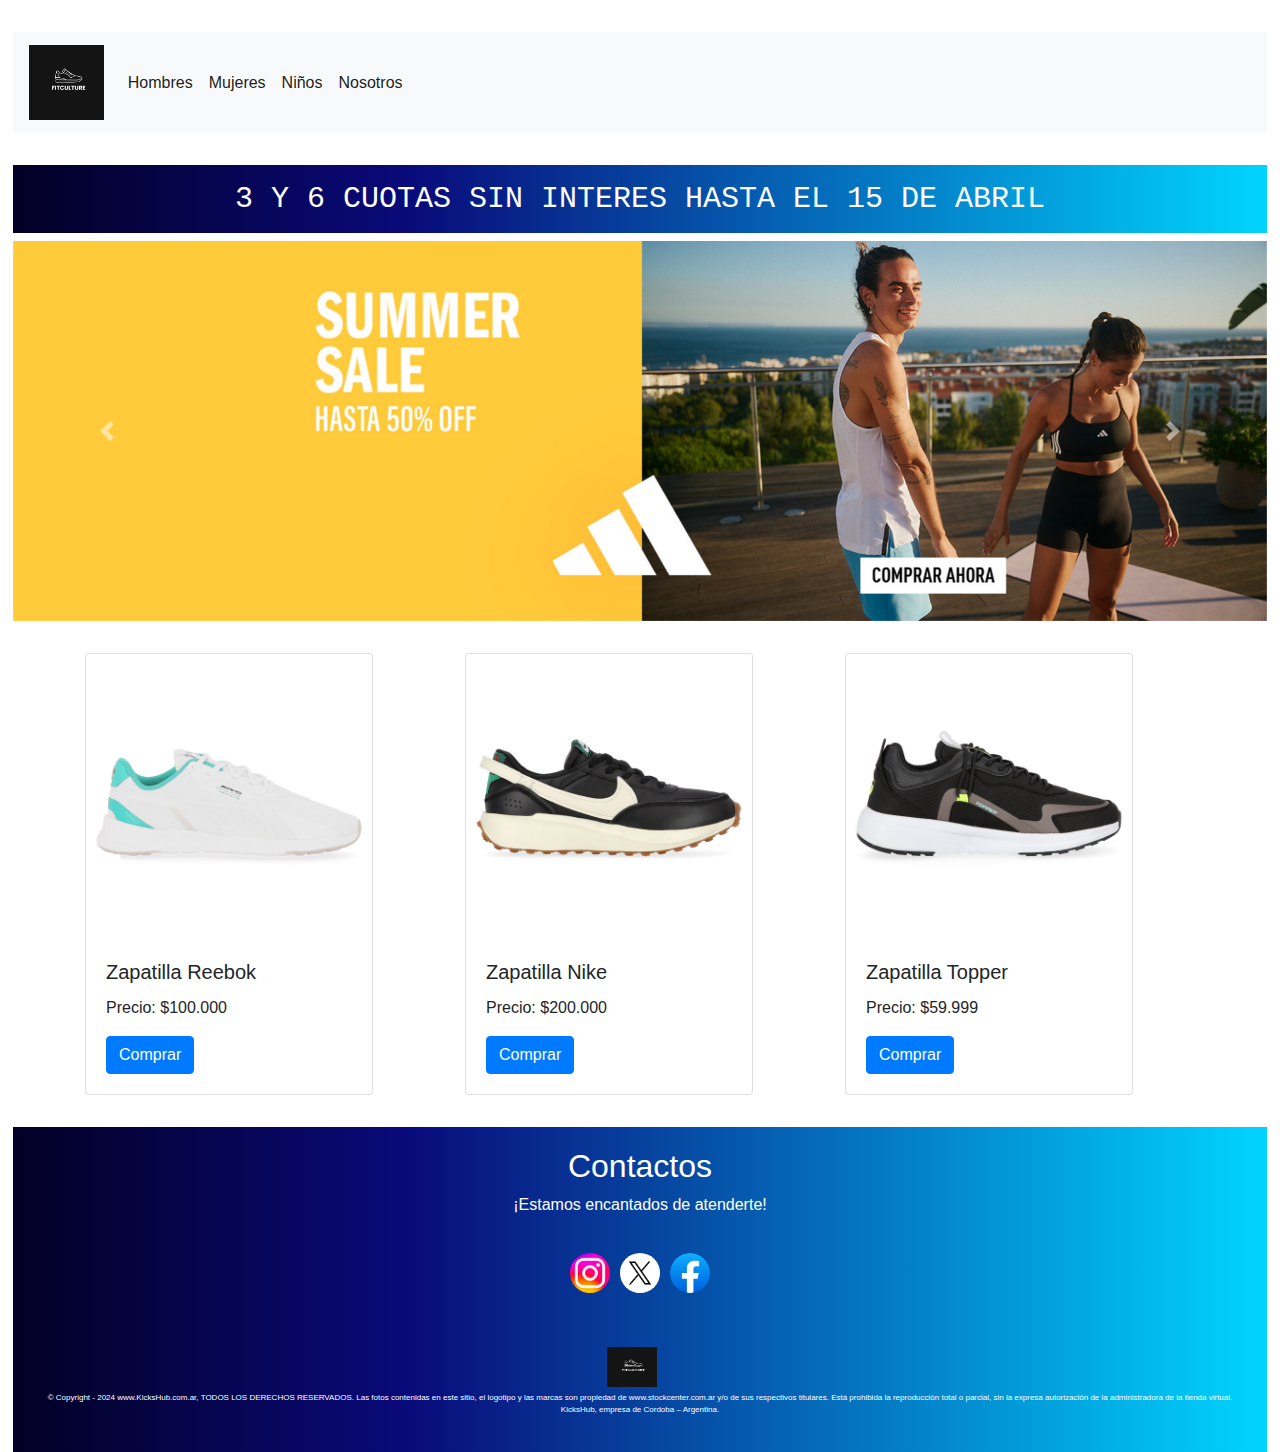
<file: index.html>
<!DOCTYPE html>
<html lang="en">
<head>
  <meta charset="UTF-8" />
  <meta name="viewport" content="width=device-width, initial-scale=1.0" />
  <title>FitCulture - Tu tienda de ropa deportiva</title>
  <meta name="description" content="Encuentra la mejor calidad en ropa deportiva en FitCulture. Amplia selección de productos para deportistas y amantes del fitness.">
  <meta name="keywords" content="FitCulture, ropa deportiva, fitness, deporte, tienda online, calidad">
  <link rel="canonical" href="https://pf-mateo-martinez-munoz.vercel.app/">
  <meta name="advertising" content="https://pf-mateo-martinez-munoz.vercel.app">
  <link rel="stylesheet" href="https://cdn.jsdelivr.net/npm/bootstrap@4.0.0/dist/css/bootstrap.min.css" integrity="sha384-Gn5384xqQ1aoWXA+058RXPxPg6fy4IWvTNh0E263XmFcJlSAwiGgFAW/dAiS6JXm" crossorigin="anonymous">  <link rel="stylesheet" href="./CSS/estilos.css">
</head>
<body>
  <header>
    <nav class="navbar navbar-expand-lg navbar-light bg-light">
      <a class="navbar-brand" href="#">
        <img src="imagenes/logo2.JPG" style="width: 75px; height: 75px" alt="logo">
      </a>
      <button class="navbar-toggler" type="button" data-toggle="collapse" data-target="#navbarSupportedContent" aria-controls="navbarSupportedContent" aria-expanded="false" aria-label="Toggle navigation">
        <span class="navbar-toggler-icon"></span>
      </button>
    
      <div class="collapse navbar-collapse" id="navbarSupportedContent">
        <ul class="navbar-nav mr-auto">
          <li class="nav-item">
            <a class="nav-link active" aria-current="page" href="./pages/hombres/hombres.html">Hombres</a>
          </li>
          <li class="nav-item">
            <a class="nav-link active" aria-current="page" href="./pages/mujeres/mujeres.html">Mujeres</a>
          </li>
          <li class="nav-item">
            <a class="nav-link active" aria-current="page" href="./pages/ninos/niños.html">Niños</a>
          </li>
          <li class="nav-item">
            <a class="nav-link active" href="./pages/nosotros/nosotros.html">Nosotros</a>
          </li>
        </ul>
      </div>
    </nav>
  </header>
  <h1 class="mainTitle">3 Y 6 CUOTAS SIN INTERES HASTA EL 15 DE ABRIL</h1>
  <div id="carouselExampleControls" class="carousel slide" data-ride="carousel">
    <div class="carousel-inner">
      <div class="carousel-item active">
        <img class="d-block w-100" src="./imagenes/banner1.jpg" alt="First slide">
      </div>
      <div class="carousel-item">
        <img class="d-block w-100" src="./imagenes/banner2.jpg" alt="Second slide">
      </div>
      <div class="carousel-item">
        <img class="d-block w-100" src="./imagenes/banner.png" alt="Third slide">
      </div>
    </div>
    <a class="carousel-control-prev" href="#carouselExampleControls" role="button" data-slide="prev">
      <span class="carousel-control-prev-icon" aria-hidden="true"></span>
    </a>
    <a class="carousel-control-next" href="#carouselExampleControls" role="button" data-slide="next">
      <span class="carousel-control-next-icon" aria-hidden="true"></span>
    </a>
  </div>
  <div class="container">
    <div class="row">
      <div class="col">
        <div class="card" style="width: 18rem; margin-top: 2rem; margin-bottom: 2rem;">
          <img src="./imagenes/zapatilla1.JPG" class="card-img-top" alt="zapatilla1">
          <div class="card-body">
            <h5 class="card-title">Zapatilla Reebok</h5>
            <p class="card-text">Precio: $100.000</p>
            <a href="./pages/compra/compra.html" class="btn btn-primary">Comprar</a>
          </div>
        </div>
      </div>
      <div class="col">
        <div class="card" style="width: 18rem; margin-top: 2rem ; margin-bottom: 2rem;">
          <img src="./imagenes/zapatilla2.JPG" class="card-img-top" alt="zapatilla2">
          <div class="card-body">
            <h5 class="card-title">Zapatilla Nike</h5>
            <p class="card-text">Precio: $200.000</p>
            <a href="./pages/compra/compra.html" class="btn btn-primary">Comprar</a>
          </div>
        </div>
      </div>
      <div class="col">
        <div class="card" style="width: 18rem; margin-top: 2rem; margin-bottom: 2rem;">
          <img src="./imagenes/zapatilla3.JPG" class="card-img-top" alt="zapatilla3">
          <div class="card-body">
            <h5 class="card-title">Zapatilla Topper</h5>
            <p class="card-text">Precio: $59.999</p>
            <a href="./pages/compra/compra.html" class="btn btn-primary">Comprar</a>
          </div>
        </div>
      </div>
    </div>
  </div>
  <footer class="footer">
    <div class="footer-content">
      <h2>Contactos</h2>
      <p>¡Estamos encantados de atenderte!</p>
      <ul class="social-links">
        <li><a href="https://www.instagram.com/mateommartinez_/"><img src="./imagenes/instagram.png" alt="Instagram"></a></li>
        <li><a href="#"><img src="./imagenes/x.png" alt="Twitter"></a></li>
        <li><a href="#"><img src="./imagenes/facebook .png" alt="Facebook"></a></li>
      </ul>
      <hr>
      <div>
        <img class="navbar-brand" src="imagenes/logo2.JPG" style='width: 50px; height: 50px' alt="'logo"></img>
        <p style="font-size: 8px;">
          © Copyright - 2024 www.KicksHub.com.ar, TODOS LOS DERECHOS RESERVADOS. Las fotos contenidas en este sitio, el logotipo y las marcas son propiedad de www.stockcenter.com.ar y/o de sus respectivos titulares. Está prohibida la reproducción total o parcial, sin la expresa autorización de la administradora de la tienda virtual. KicksHub, empresa de Cordoba – Argentina.
        </p>
      </div>
    </div>
  </footer>
  <script async src="https://www.googletagmanager.com/gtag/js?id=GA_TRACKING_ID"></script>
  <script>
    window.dataLayer = window.dataLayer || [];
    function gtag(){dataLayer.push(arguments);}
    gtag('js', new Date());
    gtag('config', 'GA_TRACKING_ID');
  </script>
  <script src="https://code.jquery.com/jquery-3.2.1.slim.min.js" integrity="sha384-KJ3o2DKtIkvYIK3UENzmM7KCkRr/rE9/Qpg6aAZGJwFDMVNA/GpGFF93hXpG5KkN" crossorigin="anonymous"></script>
  <script src="https://cdn.jsdelivr.net/npm/popper.js@1.12.9/dist/umd/popper.min.js" integrity="sha384-ApNbgh9B+Y1QKtv3Rn7W3mgPxhU9K/ScQsAP7hUibX39j7fakFPskvXusvfa0b4Q" crossorigin="anonymous"></script>
  <script src="https://cdn.jsdelivr.net/npm/bootstrap@4.0.0/dist/js/bootstrap.min.js" integrity="sha384-JZR6Spejh4U02d8jOt6vLEHfe/JQGiRRSQQxSfFWpi1MquVdAyjUar5+76PVCmYl" crossorigin="anonymous"></script>
</body>
</html>
</file>
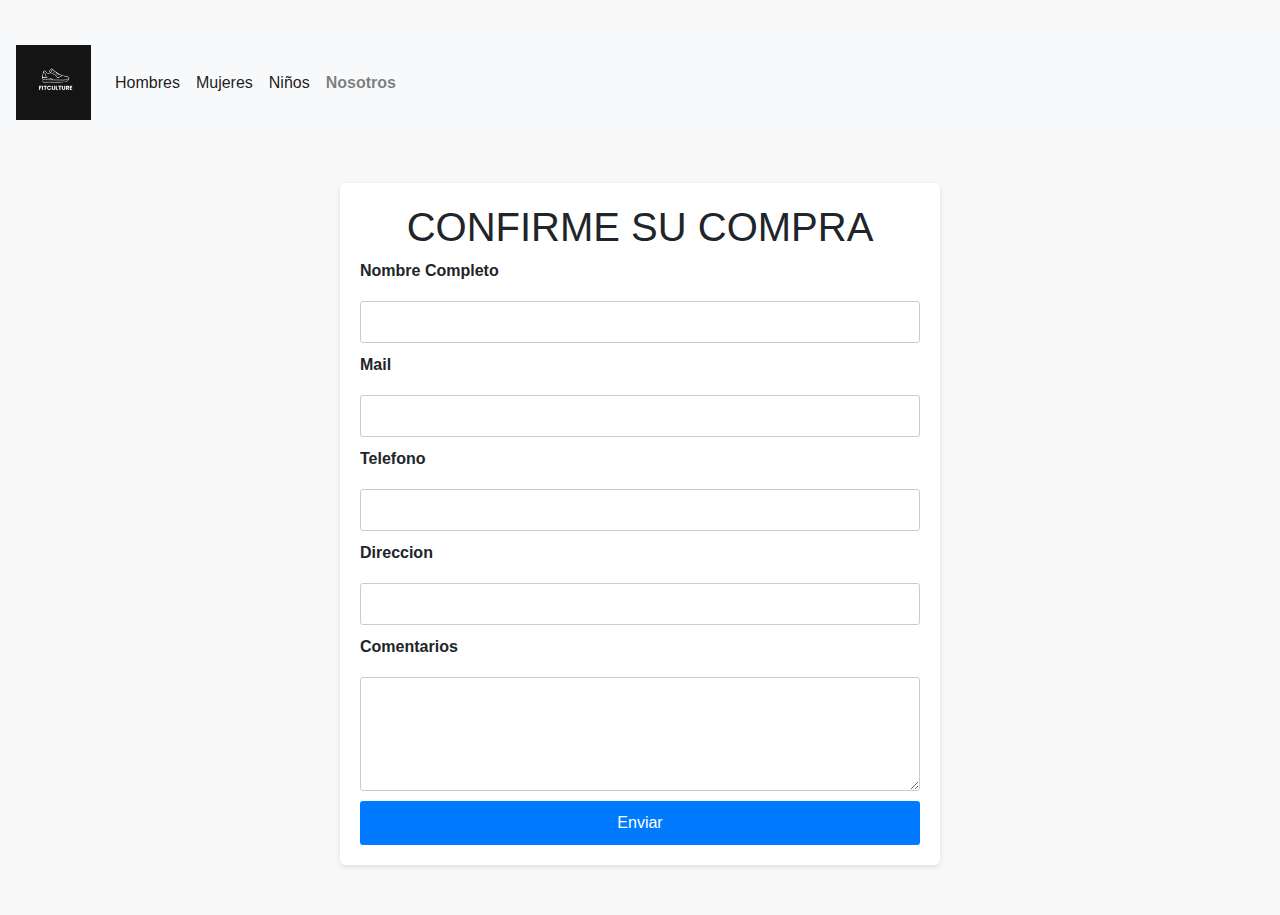
<file: pages/compra/compra.html>
<!DOCTYPE html>
<html lang="en">
  <head>
    <meta charset="UTF-8" />
    <meta name="viewport" content="width=device-width, initial-scale=1.0" />
    <title>Encuesta</title>
    <link
      rel="stylesheet"
      href="https://cdn.jsdelivr.net/npm/bootstrap@4.0.0/dist/css/bootstrap.min.css"
    />
    <link rel="stylesheet" href="estilos.css" />
  </head>
  <header style="margin-top: 2rem">
    <nav class="navbar navbar-expand-lg navbar-light bg-light">
      <a class="navbar-brand" href="./../../index.html">
        <img
          src="./../../imagenes/logo2.JPG"
          style="width: 75px; height: 75px"
          alt="logo"
        />
      </a>
      <button
        class="navbar-toggler"
        type="button"
        data-toggle="collapse"
        data-target="#navbarSupportedContent"
        aria-controls="navbarSupportedContent"
        aria-expanded="false"
        aria-label="Toggle navigation"
      >
        <span class="navbar-toggler-icon"></span>
      </button>
      <div class="collapse navbar-collapse" id="navbarSupportedContent">
        <ul class="navbar-nav mr-auto">
          <li class="nav-item">
            <a
              class="nav-link active"
              aria-current="page"
              href="./../hombres/hombres.html"
              >Hombres</a
            >
          </li>
          <li class="nav-item">
            <a
              class="nav-link active"
              aria-current="page"
              href="./../mujeres/mujeres.html"
              >Mujeres</a
            >
          </li>
          <li class="nav-item">
            <a
              class="nav-link active"
              aria-current="page"
              href="./../ninos/niños.html"
              >Niños</a
            >
          </li>
          <li class="nav-item">
            <a class="nav-link" href="./../nosotros/nosotros.html"
              ><b>Nosotros</b></a
            >
          </li>
        </ul>
      </div>
    </nav>
  </header>
  <body>
    <div class="container">
      <h1>CONFIRME SU COMPRA</h1>
      <form action="#">
        <label for="telefono">Nombre Completo</label>
        <input type="tel" id="telefono" name="telefono" required />

        <label for="email">Mail</label>
        <input type="email" id="email" name="email" required />

        <label for="cvu">Telefono</label>
        <input type="text" id="cvu" name="cvu" required />

        <label for="dni">Direccion</label>
        <input type="text" id="dni" name="dni" required />

        <label for="comentarios">Comentarios</label>
        <textarea id="comentarios" name="comentarios" rows="4"></textarea>

        <button type="submit">Enviar</button>
      </form>
    </div>
    <script
      src="https://code.jquery.com/jquery-3.2.1.slim.min.js"
      integrity="sha384-KJ3o2DKtIkvYIK3UENzmM7KCkRr/rE9/Qpg6aAZGJwFDMVNA/GpGFF93hXpG5KkN"
      crossorigin="anonymous"
    ></script>
    <script
      src="https://cdn.jsdelivr.net/npm/popper.js@1.12.9/dist/umd/popper.min.js"
      integrity="sha384-ApNbgh9B+Y1QKtv3Rn7W3mgPxhU9K/ScQsAP7hUibX39j7fakFPskvXusvfa0b4Q"
      crossorigin="anonymous"
    ></script>
    <script
      src="https://cdn.jsdelivr.net/npm/bootstrap@4.0.0/dist/js/bootstrap.min.js"
      integrity="sha384-JZR6Spejh4U02d8jOt6vLEHfe/JQGiRRSQQxSfFWpi1MquVdAyjUar5+76PVCmYl"
      crossorigin="anonymous"
    ></script>
  </body>
</html>
</file>
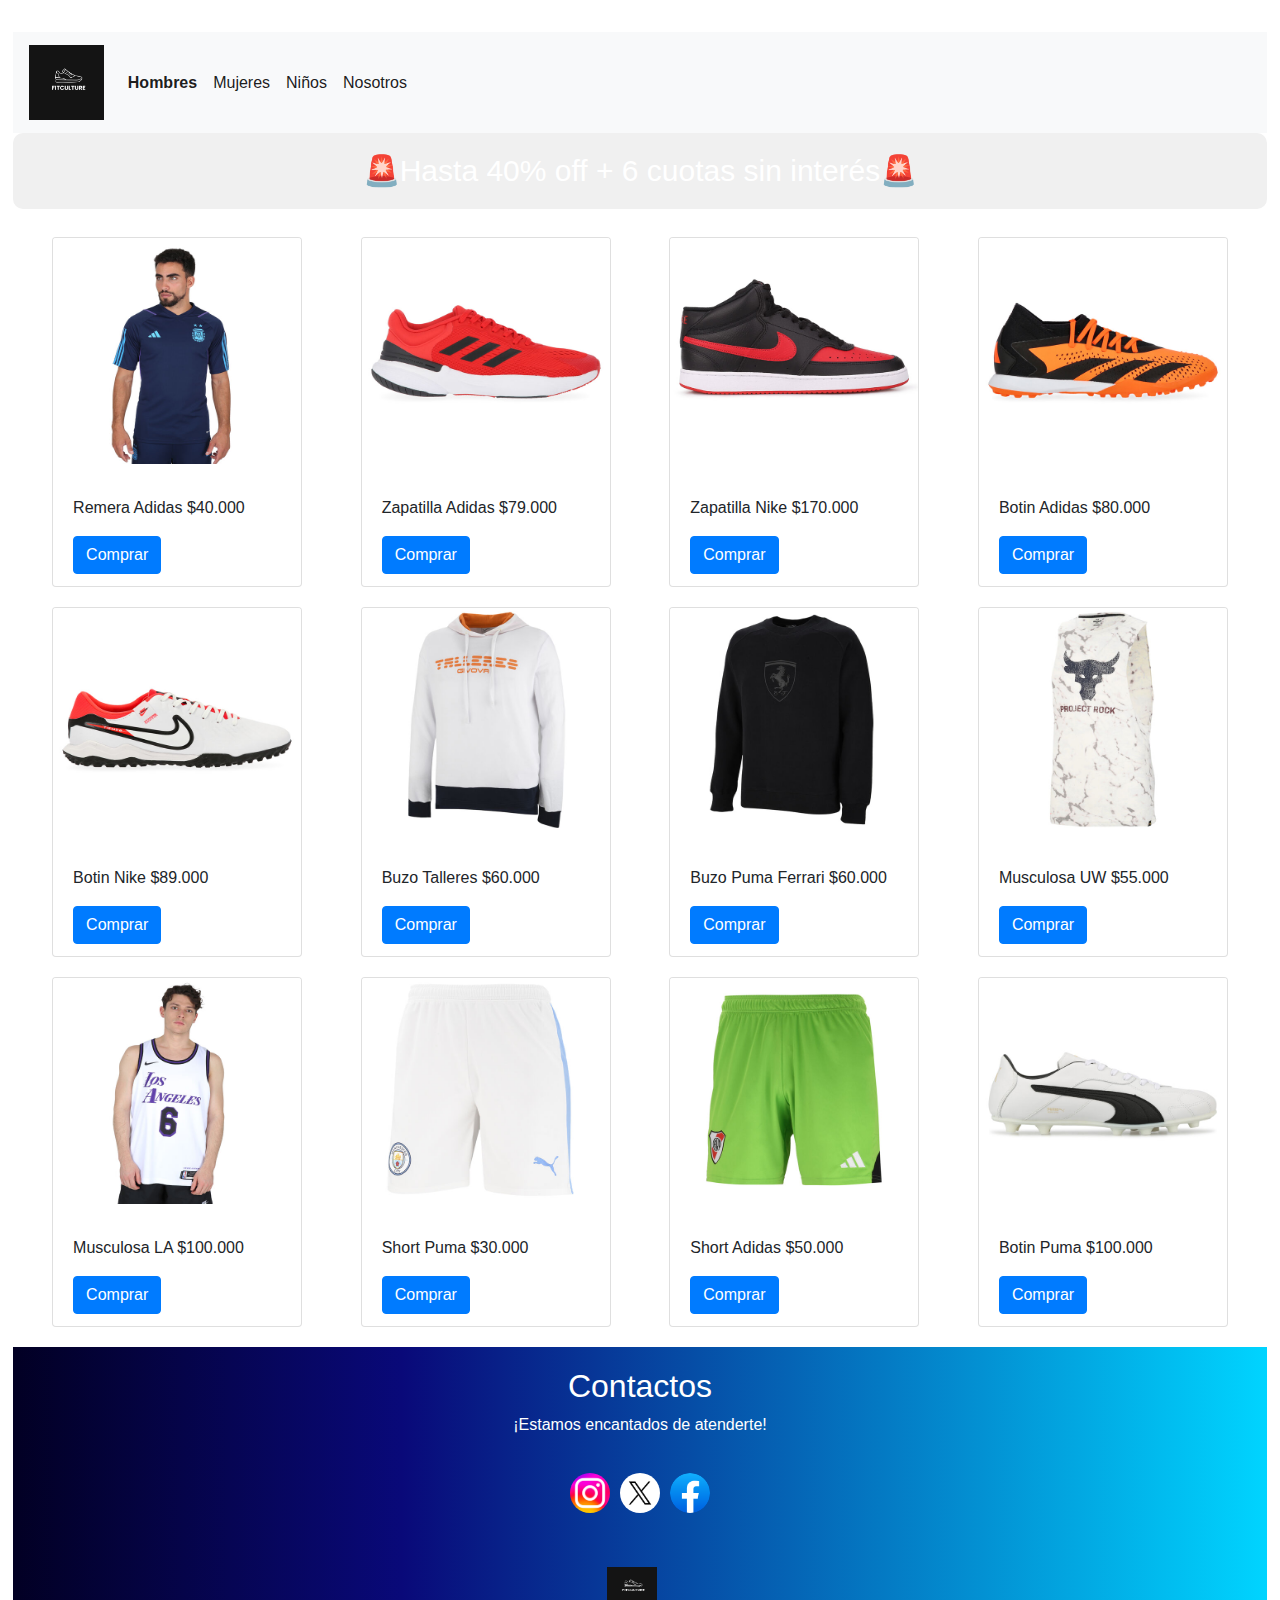
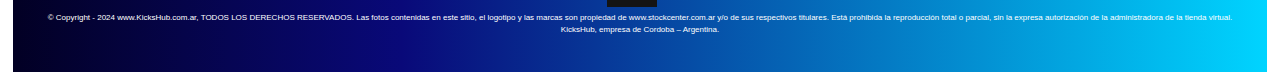
<file: pages/hombres/hombres.html>
<!DOCTYPE html>
<html lang="en">
  <head>
    <meta charset="UTF-8" />
    <meta name="viewport" content="width=device-width, initial-scale=1.0" />
    <link
      rel="stylesheet"
      href="https://cdn.jsdelivr.net/npm/bootstrap@4.0.0/dist/css/bootstrap.min.css"
    />
    <title>FitCulture - Tu tienda de ropa deportiva</title>
    <meta name="description" content="Encuentra la mejor calidad en ropa deportiva en FitCulture. Amplia selección de productos para deportistas y amantes del fitness.">
    <meta name="keywords" content="FitCulture, ropa deportiva, fitness, deporte, tienda online, calidad">
    <link rel="canonical" href="https://pf-mateo-martinez-munoz.vercel.app/">
    <meta name="advertising" content="https://pf-mateo-martinez-munoz.vercel.app">
    <link rel="stylesheet" href="hombres.css" />
  </head>
  <body>
    <header>
      <nav class="navbar navbar-expand-lg navbar-light bg-light">
        <a class="navbar-brand" href="../../index.html">
          <img src="./../../imagenes/logo2.JPG" style="width: 75px; height: 75px" alt="logo">
        </a>
        <button class="navbar-toggler" type="button" data-toggle="collapse" data-target="#navbarSupportedContent" aria-controls="navbarSupportedContent" aria-expanded="false" aria-label="Toggle navigation">
          <span class="navbar-toggler-icon"></span>
        </button>
      
        <div class="collapse navbar-collapse" id="navbarSupportedContent">
          <ul class="navbar-nav mr-auto">
            <li class="nav-item">
              <a class="nav-link active" aria-current="page" href="./../hombres/hombres.html"><b>Hombres</b></a>
            </li>
            <li class="nav-item">
              <a class="nav-link active" aria-current="page" href="./../mujeres/mujeres.html">Mujeres</a>
            </li>
            <li class="nav-item">
              <a class="nav-link active" aria-current="page" href="./../ninos/niños.html">Niños</a>
            </li>
            <li class="nav-item">
              <a class="nav-link active" href="./../nosotros/nosotros.html">Nosotros</a>
            </li>
          </ul>
        </div>
      </nav>
    </header>
  <h1>🚨Hasta 40% off + 6 cuotas sin interés🚨 </h1>
  <div class="cardContenedorHombres">
    <div class="card cardStyle" >
      <img src="./../../imagenes/remera1.JPG" width="10%" height="65%" class="card-img-top" alt="remera">
      <div class="card-body">
        <h5 class="card-title"></h5>
        <p class="card-text">Remera Adidas $40.000</p>
        <a href="./../compra/compra.html" class="btn btn-primary">Comprar</a>
      </div>
    </div>
    <div class="card cardStyle" >
      <img src="./../../imagenes/zapatilla4.JPG" width="10%" height="65%" class="card-img-top" alt="zapatilla4">
      <div class="card-body">
        <h5 class="card-title"></h5>
        <p class="card-text">Zapatilla Adidas $79.000</p>
        <a href="./../compra/compra.html" class="btn btn-primary">Comprar</a>
      </div>
    </div>
    <div class="card cardStyle" >
      <img src="./../../imagenes/zapatilla5.JPG" width="10%" height="65%" class="card-img-top" alt="zapatilla5">
      <div class="card-body">
        <h5 class="card-title"></h5>
        <p class="card-text">Zapatilla Nike $170.000</p>
        <a href="./../compra/compra.html" class="btn btn-primary">Comprar</a>
      </div>
    </div>
    <div class="card cardStyle" >
      <img src="./../../imagenes/botin1_.JPG" width="10%" height="65%" class="card-img-top" alt="botin1">
      <div class="card-body">
        <h5 class="card-title"></h5>
        <p class="card-text">Botin Adidas $80.000</p>
        <a href="./../compra/compra.html" class="btn btn-primary">Comprar</a>
      </div>
    </div>
    <div class="card cardStyle" >
      <img src="./../../imagenes/botin2.JPG" width="10%" height="65%" class="card-img-top" alt="botin2">
      <div class="card-body">
        <h5 class="card-title"></h5>
        <p class="card-text">Botin Nike $89.000</p>
        <a href="./../compra/compra.html" class="btn btn-primary">Comprar</a>
      </div>
    </div>
    <div class="card cardStyle" >
      <img src="./../../imagenes/buzo talleres.JPG" width="10%" height="65%" class="card-img-top" alt="zapatilla5">
      <div class="card-body">
        <h5 class="card-title"></h5>
        <p class="card-text">Buzo Talleres $60.000</p>
        <a href="./../compra/compra.html" class="btn btn-primary">Comprar</a>
      </div>
    </div>
    <div class="card cardStyle" >
      <img src="./../../imagenes/buzo1.JPG" width="10%" height="65%" class="card-img-top" alt="zapatilla5">
      <div class="card-body">
        <h5 class="card-title"></h5>
        <p class="card-text">Buzo Puma Ferrari $60.000</p>
        <a href="./../compra/compra.html" class="btn btn-primary">Comprar</a>
      </div>
    </div>
    <div class="card cardStyle" >
      <img src="./../../imagenes/musculosa1.JPG" width="10%" height="65%" class="card-img-top" alt="zapatilla5">
      <div class="card-body">
        <h5 class="card-title"></h5>
        <p class="card-text">Musculosa UW $55.000</p>
        <a href="./../compra/compra.html" class="btn btn-primary">Comprar</a>
      </div>
    </div>
    <div class="card cardStyle" >
      <img src="./../../imagenes/musculosa2.JPG" width="10%" height="65%" class="card-img-top" alt="zapatilla5">
      <div class="card-body">
        <h5 class="card-title"></h5>
        <p class="card-text">Musculosa LA $100.000</p>
        <a href="./../compra/compra.html" class="btn btn-primary">Comprar</a>
      </div>
    </div>
    <div class="card cardStyle" >
      <img src="./../../imagenes/short1.JPG" width="10%" height="65%" class="card-img-top" alt="zapatilla5">
      <div class="card-body">
        <h5 class="card-title"></h5>
        <p class="card-text">Short Puma $30.000</p>
        <a href="./../compra/compra.html" class="btn btn-primary">Comprar</a>
      </div>
    </div>
    <div class="card cardStyle" >
      <img src="./../../imagenes/short2.JPG" width="10%" height="65%" class="card-img-top" alt="zapatilla5">
      <div class="card-body">
        <h5 class="card-title"></h5>
        <p class="card-text">Short Adidas $50.000</p>
        <a href="./../compra/compra.html" class="btn btn-primary">Comprar</a>
      </div>
    </div>
    <div class="card cardStyle" >
      <img src="./../../imagenes/botin3.JPG" width="10%" height="65%" class="card-img-top" alt="zapatilla5">
      <div class="card-body">
        <h5 class="card-title"></h5>
        <p class="card-text">Botin Puma $100.000</p>
        <a href="./../compra/compra.html" class="btn btn-primary">Comprar</a>
      </div>
    </div>
  </div>
  
  <footer class="footer">
    <div class="footer-content">
      <h2>Contactos</h2>
      <p>¡Estamos encantados de atenderte!</p>
      <ul class="social-links">
        <li><a href="https://www.instagram.com/mateommartinez_/"><img src="./../../imagenes/instagram.png"  alt="Instagram"></a></li>
        <li><a href="#"><img src="./../../imagenes/x.png"   alt="Twitter"></a></li>
        <li><a href="#"><img src="./../../imagenes/facebook .png "   alt="Facebook"></a></li>
     </ul>
      <hr>
      <div >
        <img class="navbar-brand" src="./../../imagenes/logo2.JPG" style='width: 50px; height:50px' alt="'logo"></img>
        <p style="font-size: 8px;">
          © Copyright - 2024 www.KicksHub.com.ar, TODOS LOS DERECHOS RESERVADOS. Las fotos contenidas en este sitio, el logotipo y las marcas son propiedad de www.stockcenter.com.ar y/o de sus respectivos titulares. Está prohibida la reproducción total o parcial, sin la expresa autorización de la administradora de la tienda virtual. KicksHub, empresa de Cordoba – Argentina.
        </p>
      </div>
    </div>
  </footer>
  <script src="https://code.jquery.com/jquery-3.2.1.slim.min.js" integrity="sha384-KJ3o2DKtIkvYIK3UENzmM7KCkRr/rE9/Qpg6aAZGJwFDMVNA/GpGFF93hXpG5KkN" crossorigin="anonymous"></script>
  <script src="https://cdn.jsdelivr.net/npm/popper.js@1.12.9/dist/umd/popper.min.js" integrity="sha384-ApNbgh9B+Y1QKtv3Rn7W3mgPxhU9K/ScQsAP7hUibX39j7fakFPskvXusvfa0b4Q" crossorigin="anonymous"></script>
  <script src="https://cdn.jsdelivr.net/npm/bootstrap@4.0.0/dist/js/bootstrap.min.js" integrity="sha384-JZR6Spejh4U02d8jOt6vLEHfe/JQGiRRSQQxSfFWpi1MquVdAyjUar5+76PVCmYl" crossorigin="anonymous"></script>
  </body>
</html>
</file>
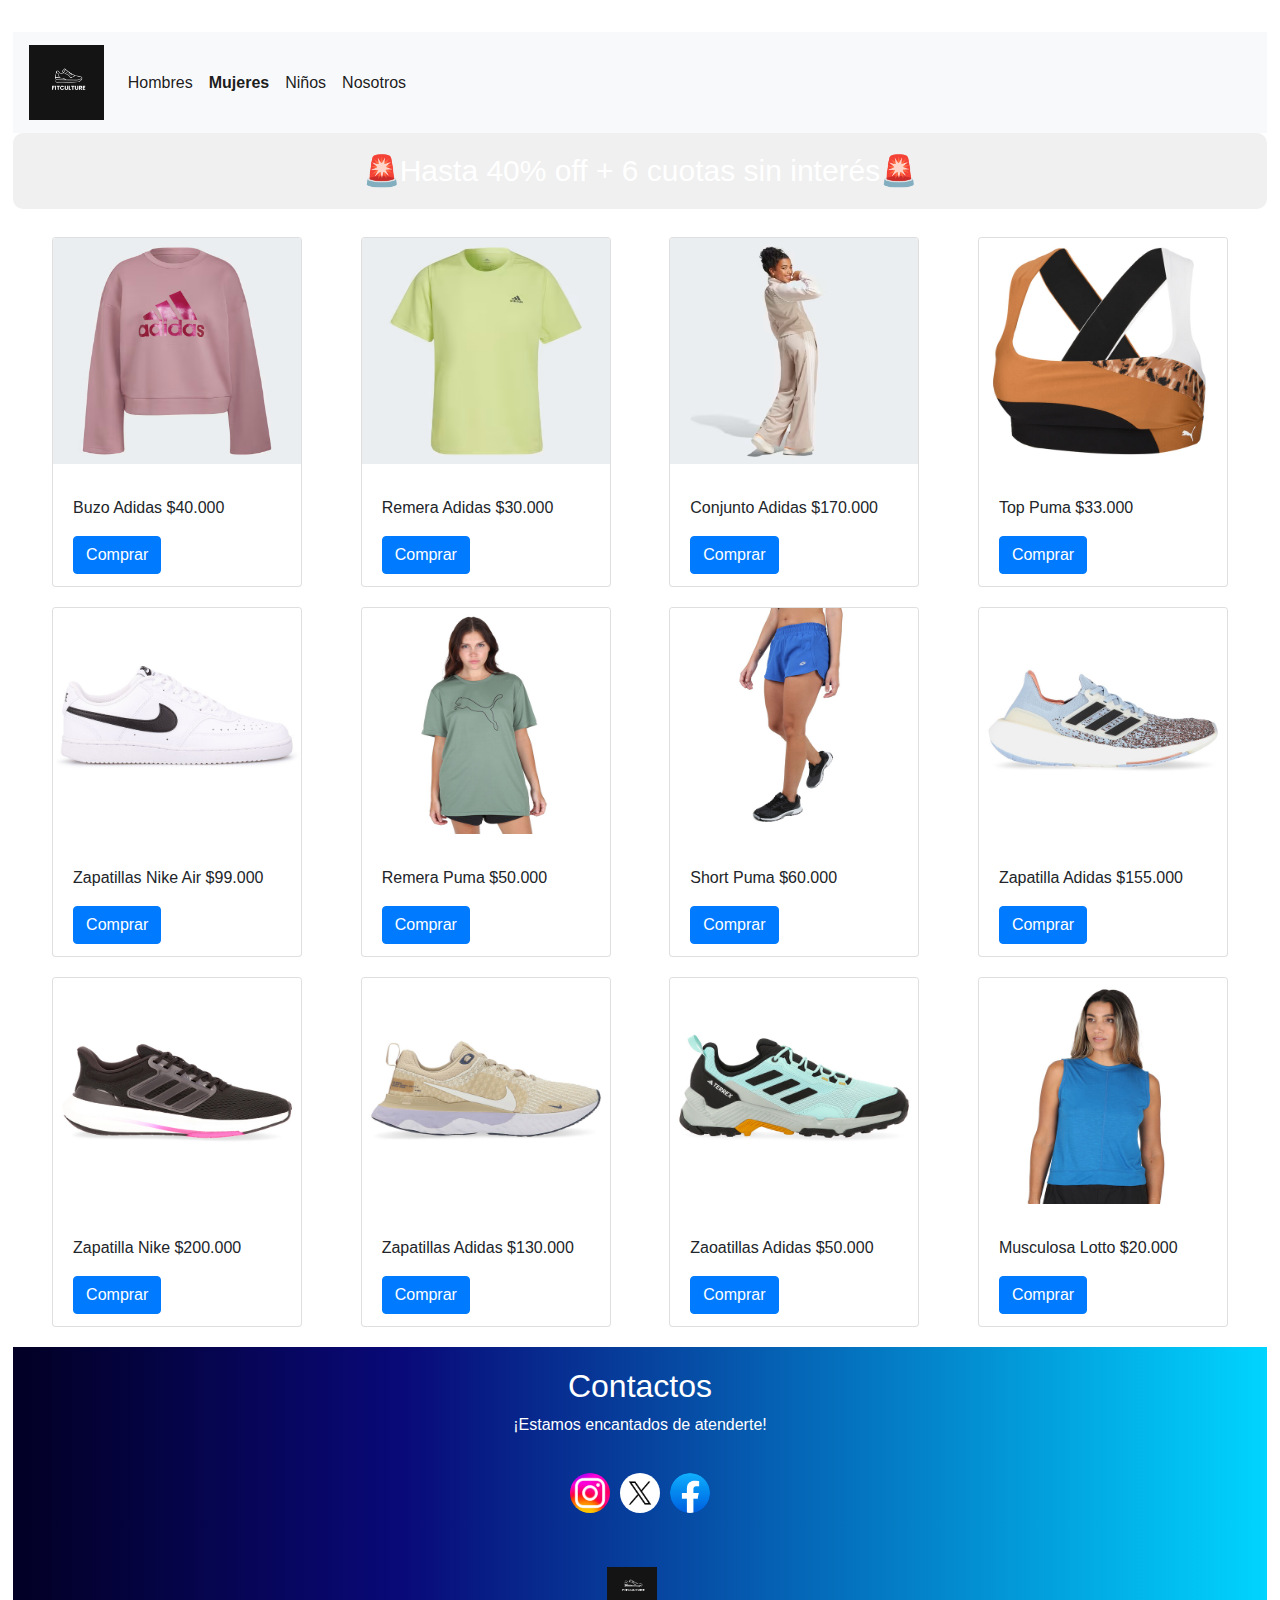
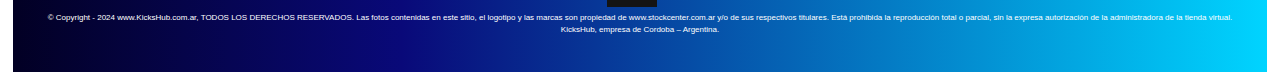
<file: pages/mujeres/mujeres.html>
<!DOCTYPE html>
<html lang="en">
  <head>
    <meta charset="UTF-8" />
    <meta name="viewport" content="width=device-width, initial-scale=1.0" />
    <title>FitCulture - Tu tienda de ropa deportiva</title>
    <meta name="description" content="Encuentra la mejor calidad en ropa deportiva en FitCulture. Amplia selección de productos para deportistas y amantes del fitness.">
    <meta name="keywords" content="FitCulture, ropa deportiva, fitness, deporte, tienda online, calidad">
    <link rel="canonical" href="https://pf-mateo-martinez-munoz.vercel.app/">
    <meta name="advertising" content="https://pf-mateo-martinez-munoz.vercel.app"> 
    <link
      rel="stylesheet"
      href="https://cdn.jsdelivr.net/npm/bootstrap@4.0.0/dist/css/bootstrap.min.css"
    />
    <link
    rel="stylesheet"
    href="https://cdnjs.cloudflare.com/ajax/libs/animate.css/4.1.1/animate.min.css"
  />
    <link rel="stylesheet" href="mujeres.css" />
  </head>
  <body>
    <header>
      <nav class="navbar navbar-expand-lg navbar-light bg-light">
        <a class="navbar-brand" href="./../../index.html">
          <img src="./../../imagenes/logo2.JPG" style="width: 75px; height: 75px" alt="logo">
        </a>
        <button class="navbar-toggler" type="button" data-toggle="collapse" data-target="#navbarSupportedContent" aria-controls="navbarSupportedContent" aria-expanded="false" aria-label="Toggle navigation">
          <span class="navbar-toggler-icon"></span>
        </button>
      
        <div class="collapse navbar-collapse" id="navbarSupportedContent">
          <ul class="navbar-nav mr-auto">
            <li class="nav-item">
              <a class="nav-link active" aria-current="page" href="./../hombres/hombres.html">Hombres</a>
            </li>
            <li class="nav-item">
              <a class="nav-link active" aria-current="page" href="./../mujeres/mujeres.html"><b>Mujeres</b></a>
            </li>
            <li class="nav-item">
              <a class="nav-link active" aria-current="page" href="./../ninos/niños.html">Niños</a>
            </li>
            <li class="nav-item">
              <a class="nav-link active" href="./../nosotros/nosotros.html">Nosotros</a>
            </li>
          </ul>
        </div>
      </nav>
    </header>
    <h1>🚨Hasta 40% off + 6 cuotas sin interés🚨 </h1>
    <div class="cardContenedorMujeres">
      <div class="card cardStyle" >
        <img src="./../../imagenes/ropamujer1.JPG" width="10%" height="65%" class="card-img-top" alt="buzo">
        <div class="card-body">
          <h5 class="card-title"></h5>
          <p class="card-text">Buzo Adidas $40.000</p>
          <a href="'./../../compra/compra.html" class="btn btn-primary">Comprar</a>
        </div>
      </div>
      <div class="card cardStyle" >
        <img src="./../../imagenes/ropamujer2_JPG.avif" width="10%" height="65%" class="card-img-top" alt="remera">
        <div class="card-body">
          <h5 class="card-title"></h5>
          <p class="card-text">Remera Adidas $30.000</p>
          <a href="./../compra/compra.html" class="btn btn-primary">Comprar</a>
        </div>
      </div>
      <div class="card cardStyle" >
        <img src="./../../imagenes/ropamujer3_JPG.avif" width="10%" height="65%" class="card-img-top" alt="zapatilla5">
        <div class="card-body">
          <h5 class="card-title"></h5>
          <p class="card-text">Conjunto Adidas $170.000</p>
          <a href="./../compra/compra.html" class="btn btn-primary">Comprar</a>
        </div>
      </div>
      <div class="card cardStyle" >
        <img src="./../../imagenes/ropamujr1.JPG" width="10%" height="65%" class="card-img-top" alt="botin1">
        <div class="card-body">
          <h5 class="card-title"></h5>
          <p class="card-text">Top Puma $33.000</p>
          <a href="./../compra/compra.html" class="btn btn-primary">Comprar</a>
        </div>
      </div>
      <div class="card cardStyle" >
        <img src="./../../imagenes/ropamujer4.JPG" width="10%" height="65%" class="card-img-top" alt="botin2">
        <div class="card-body">
          <h5 class="card-title"></h5>
          <p class="card-text">Zapatillas Nike Air $99.000</p>
          <a href="./../compra/compra.html" class="btn btn-primary">Comprar</a>
        </div>
      </div>
      <div class="card cardStyle" >
        <img src="./../../imagenes/ropamujer5.JPG" width="10%" height="65%" class="card-img-top" alt="zapatilla5">
        <div class="card-body">
          <h5 class="card-title"></h5>
          <p class="card-text">Remera Puma $50.000</p>
          <a href="./../compra/compra.html" class="btn btn-primary">Comprar</a>
        </div>
      </div>
      <div class="card cardStyle" >
        <img src="./../../imagenes/ropamujer6.JPG" width="10%" height="65%" class="card-img-top" alt="zapatilla5">
        <div class="card-body">
          <h5 class="card-title"></h5>
          <p class="card-text">Short Puma $60.000</p>
          <a href="./../compra/compra.html" class="btn btn-primary">Comprar</a>
        </div>
      </div>
      <div class="card cardStyle" >
        <img src="./../../imagenes/ropamujer9.JPG" width="10%" height="65%" class="card-img-top" alt="zapatilla5">
        <div class="card-body">
          <h5 class="card-title"></h5>
          <p class="card-text">Zapatilla Adidas $155.000</p>
          <a href="./../compra/compra.html" class="btn btn-primary">Comprar</a>
        </div>
      </div>
      <div class="card cardStyle" >
        <img src="./../../imagenes/ropamujer8.JPG" width="10%" height="65%" class="card-img-top" alt="zapatilla5">
        <div class="card-body">
          <h5 class="card-title"></h5>
          <p class="card-text">Zapatilla Nike $200.000</p>
          <a href="./../compra/compra.html" class="btn btn-primary">Comprar</a>
        </div>
      </div>
      <div class="card cardStyle" >
        <img src="./../../imagenes/ropamujer10.jpg" width="10%" height="65%" class="card-img-top" alt="zapatilla5">
        <div class="card-body">
          <h5 class="card-title"></h5>
          <p class="card-text">Zapatillas Adidas $130.000</p>
          <a href="./../compra/compra.html" class="btn btn-primary">Comprar</a>
        </div>
      </div>
      <div class="card cardStyle" >
        <img src="./../../imagenes/ropamujer11.jpg" width="10%" height="65%" class="card-img-top" alt="zapatilla5">
        <div class="card-body">
          <h5 class="card-title"></h5>
          <p class="card-text">Zaoatillas Adidas $50.000</p>
          <a href="./../compra/compra.html" class="btn btn-primary">Comprar</a>
        </div>
      </div>
      <div class="card cardStyle" >
        <img src="./../../imagenes/ropamujer12.JPG" width="10%" height="65%" class="card-img-top" alt="zapatilla5">
        <div class="card-body">
          <h5 class="card-title"></h5>
          <p class="card-text">Musculosa Lotto $20.000</p>
          <a href="./../compra/compra.html" class="btn btn-primary">Comprar</a>
        </div>
      </div>
    </div>
    <footer class="footer">
      <div class="footer-content">
        <h2>Contactos</h2>
        <p>¡Estamos encantados de atenderte!</p>
        <ul class="social-links">
          <li><a href="https://www.instagram.com/mateommartinez_/"><img src="./../../imagenes/instagram.png" alt="Instagram"></a></li>
          <li><a href="#"><img src="./../../imagenes/x.png" alt="Twitter"></a></li>
          <li><a href="#"><img src="./../../imagenes/facebook .png"alt="facebook"></a></li>
        </ul>
        <hr>
        <div >
          <img class="navbar-brand" src="./../../imagenes/logo2.JPG" style='width: 50px; height:50px' alt="'logo"></img>
          <p style="font-size: 8px;">
            © Copyright - 2024 www.KicksHub.com.ar, TODOS LOS DERECHOS RESERVADOS. Las fotos contenidas en este sitio, el logotipo y las marcas son propiedad de www.stockcenter.com.ar y/o de sus respectivos titulares. Está prohibida la reproducción total o parcial, sin la expresa autorización de la administradora de la tienda virtual. KicksHub, empresa de Cordoba – Argentina.
          </p>
        </div>
      </div>
    </footer>
    <script src="https://code.jquery.com/jquery-3.2.1.slim.min.js" integrity="sha384-KJ3o2DKtIkvYIK3UENzmM7KCkRr/rE9/Qpg6aAZGJwFDMVNA/GpGFF93hXpG5KkN" crossorigin="anonymous"></script>
    <script src="https://cdn.jsdelivr.net/npm/popper.js@1.12.9/dist/umd/popper.min.js" integrity="sha384-ApNbgh9B+Y1QKtv3Rn7W3mgPxhU9K/ScQsAP7hUibX39j7fakFPskvXusvfa0b4Q" crossorigin="anonymous"></script>
    <script src="https://cdn.jsdelivr.net/npm/bootstrap@4.0.0/dist/js/bootstrap.min.js" integrity="sha384-JZR6Spejh4U02d8jOt6vLEHfe/JQGiRRSQQxSfFWpi1MquVdAyjUar5+76PVCmYl" crossorigin="anonymous"></script>
  </body>
</html>
</file>
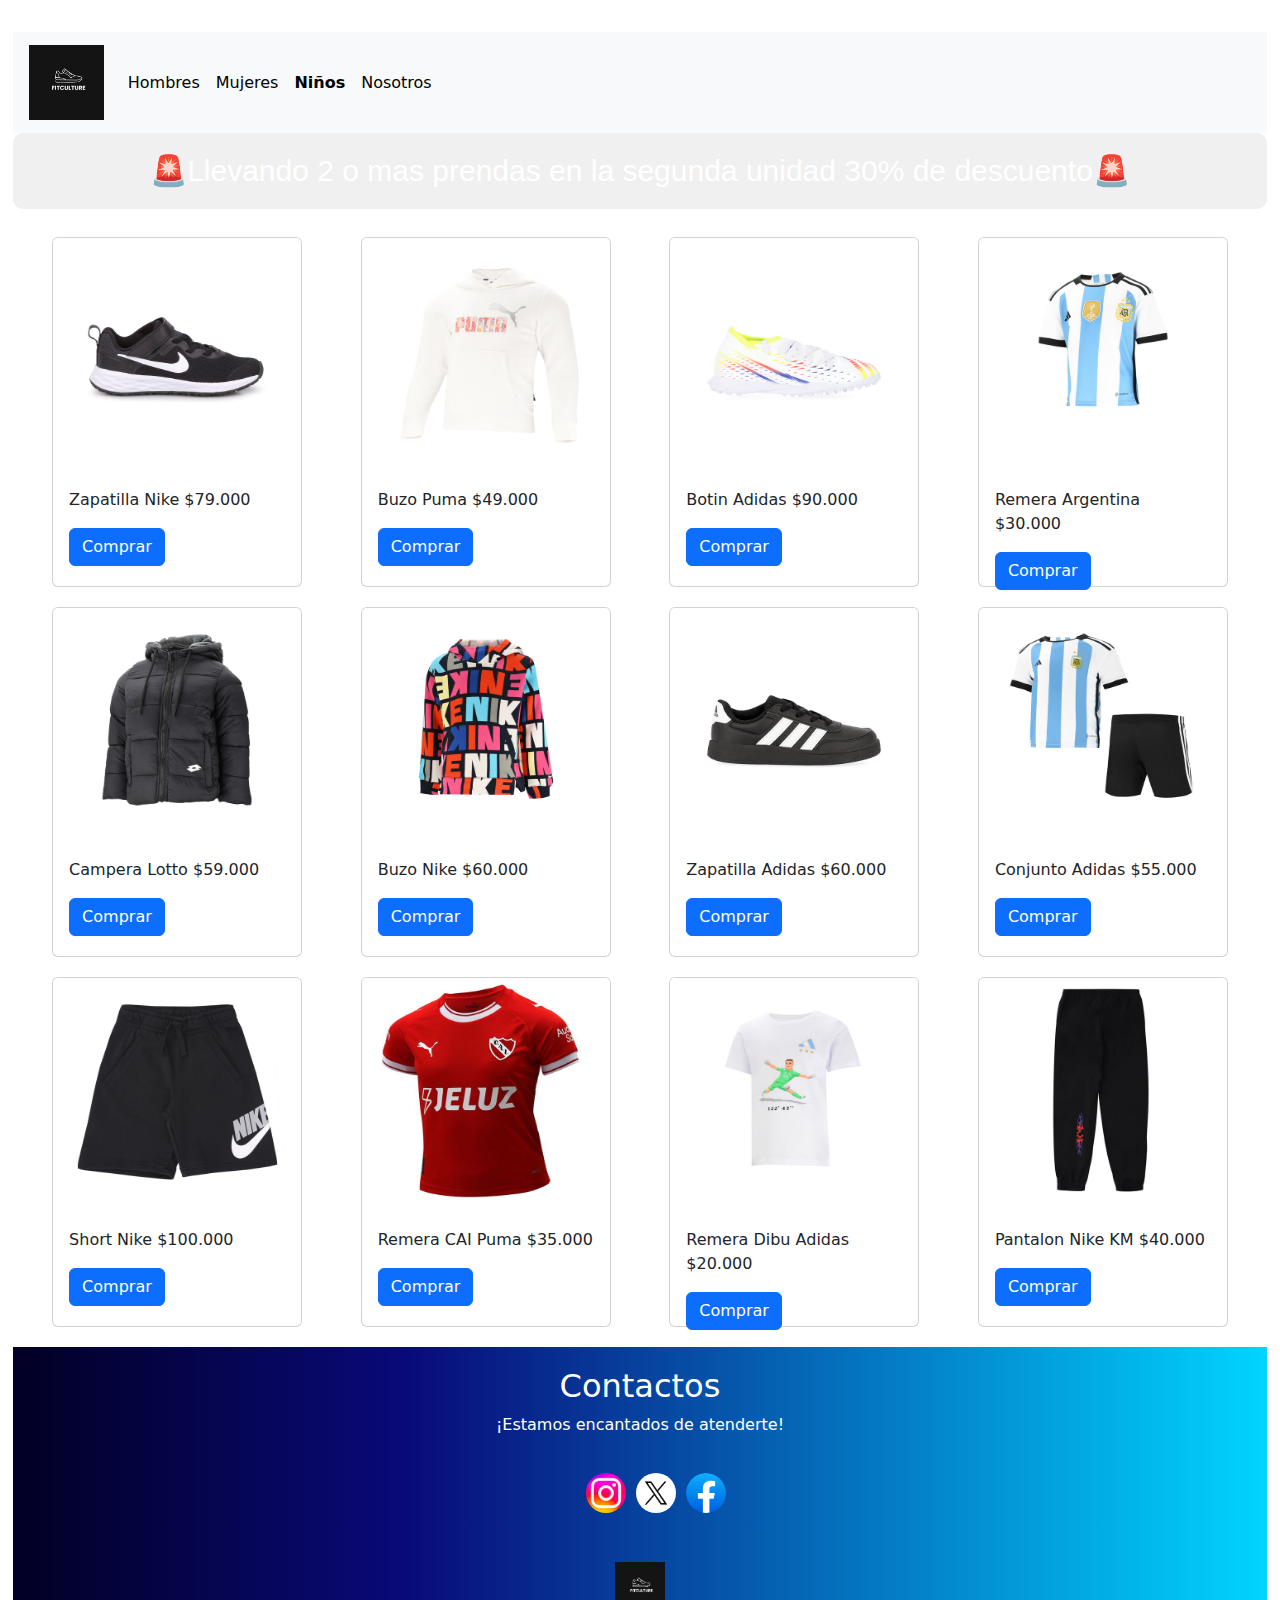
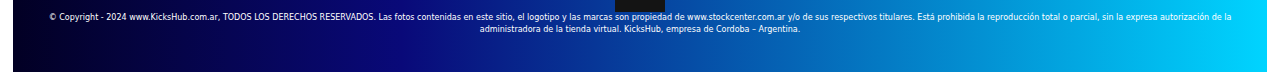
<file: pages/ninos/niños.html>
<!DOCTYPE html>
<html lang="en">
  <head>
    <meta charset="UTF-8" />
    <meta name="viewport" content="width=device-width, initial-scale=1.0" />
    <title>FitCulture - Tu tienda de ropa deportiva</title>
    <meta name="description" content="Encuentra la mejor calidad en ropa deportiva en FitCulture. Amplia selección de productos para deportistas y amantes del fitness.">
    <meta name="keywords" content="FitCulture, ropa deportiva, fitness, deporte, tienda online, calidad">
    <link rel="canonical" href="https://pf-mateo-martinez-munoz.vercel.app/">
    <meta name="advertising" content="https://pf-mateo-martinez-munoz.vercel.app/">
    <link
    rel="stylesheet"
    href="https://cdnjs.cloudflare.com/ajax/libs/animate.css/4.1.1/animate.min.css"
  />
    <link
      rel="stylesheet"
      href="https://cdn.jsdelivr.net/npm/bootstrap@5.3.3/dist/css/bootstrap.min.css"
    />
    <link rel="stylesheet" href="niños.css" />
  </head>
  <body>
    <header>
      <nav class="navbar navbar-expand-lg navbar-light bg-light" style="padding-left:1rem">
        <a class="navbar-brand" href="../../index.html">
          <img src="./../../imagenes/logo2.JPG" style="width: 75px; height: 75px" alt="logo">
        </a>
        <button class="navbar-toggler" type="button" data-toggle="collapse" data-target="#navbarSupportedContent" aria-controls="navbarSupportedContent" aria-expanded="false" aria-label="Toggle navigation">
          <span class="navbar-toggler-icon"></span>
        </button>
        <div class="collapse navbar-collapse" id="navbarSupportedContent">
          <ul class="navbar-nav mr-auto">
            <li class="nav-item">
              <a class="nav-link active" aria-current="page" href="./../hombres/hombres.html">Hombres</a>
            </li>
            <li class="nav-item">
              <a class="nav-link active" aria-current="page" href="./../mujeres/mujeres.html">Mujeres</a>
            </li>
            <li class="nav-item">
              <a class="nav-link active" aria-current="page" href="./../ninos/niños.html"><b>Niños</b></a>
            </li>
            <li class="nav-item">
              <a class="nav-link active" href="./../nosotros/nosotros.html">Nosotros</a>
            </li>
          </ul>
        </div>
      </nav>
    </header>
    <h1>🚨Llevando 2 o mas prendas en la segunda unidad 30% de descuento🚨</h1>
  <div class="cardContenedorHombres">
    <div class="card cardStyle" >
      <img src="./../../imagenes/niños1.JPG" width="10%" height="65%" class="card-img-top" alt="remera">
      <div class="card-body">
        <h5 class="card-title"></h5>
        <p class="card-text">Zapatilla Nike $79.000</p>
        <a href="./../compra/compra.html" class="btn btn-primary">Comprar</a>
      </div>
    </div>
    <div class="card cardStyle" >
      <img src="./../../imagenes/niños2.JPG" width="10%" height="65%" class="card-img-top" alt="zapatilla4">
      <div class="card-body">
        <h5 class="card-title"></h5>
        <p class="card-text">Buzo Puma $49.000</p>
        <a href="./../compra/compra.html" class="btn btn-primary">Comprar</a>
      </div>
    </div>
    <div class="card cardStyle" >
      <img src="./../../imagenes/niños3.JPG" width="10%" height="65%" class="card-img-top" alt="zapatilla5">
      <div class="card-body">
        <h5 class="card-title"></h5>
        <p class="card-text">Botin Adidas $90.000</p>
        <a href="./../compra/compra.html" class="btn btn-primary">Comprar</a>
      </div>
    </div>
    <div class="card cardStyle" >
      <img src="./../../imagenes/niños4.JPG" width="10%" height="65%" class="card-img-top" alt="botin1">
      <div class="card-body">
        <h5 class="card-title"></h5>
        <p class="card-text">Remera Argentina $30.000</p>
        <a href="./../compra/compra.html" class="btn btn-primary">Comprar</a>
      </div>
    </div>
    <div class="card cardStyle" >
      <img src="./../../imagenes/niños5.JPG" width="10%" height="65%" class="card-img-top" alt="botin2">
      <div class="card-body">
        <h5 class="card-title"></h5>
        <p class="card-text">Campera Lotto $59.000</p>
        <a href="./../compra/compra.html" class="btn btn-primary">Comprar</a>
      </div>
    </div>
    <div class="card cardStyle" >
      <img src="./../../imagenes/niños6.JPG" width="10%" height="65%" class="card-img-top" alt="zapatilla5">
      <div class="card-body">
        <h5 class="card-title"></h5>
        <p class="card-text">Buzo Nike $60.000</p>
        <a href="./../compra/compra.html" class="btn btn-primary">Comprar</a>
      </div>
    </div>
    <div class="card cardStyle" >
      <img src="./../../imagenes/niños7.JPG" width="10%" height="65%" class="card-img-top" alt="zapatilla5">
      <div class="card-body">
        <h5 class="card-title"></h5>
        <p class="card-text">Zapatilla Adidas $60.000</p>
        <a href="./../compra/compra.html" class="btn btn-primary">Comprar</a>
      </div>
    </div>
    <div class="card cardStyle" >
      <img src="./../../imagenes/niños8.JPG" width="10%" height="65%" class="card-img-top" alt="zapatilla5">
      <div class="card-body">
        <h5 class="card-title"></h5>
        <p class="card-text"> Conjunto Adidas $55.000</p>
        <a href="./../compra/compra.html" class="btn btn-primary">Comprar</a>
      </div>
    </div>
    <div class="card cardStyle" >
      <img src="./../../imagenes/niños9.JPG" width="10%" height="65%" class="card-img-top" alt="zapatilla5">
      <div class="card-body">
        <h5 class="card-title"></h5>
        <p class="card-text">Short Nike $100.000</p>
        <a href="./../compra/compra.html" class="btn btn-primary">Comprar</a>
      </div>
    </div>
    <div class="card cardStyle" >
      <img src="./../../imagenes/niños10.JPG" width="10%" height="65%" class="card-img-top" alt="zapatilla5">
      <div class="card-body">
        <h5 class="card-title"></h5>
        <p class="card-text">Remera CAI Puma $35.000</p>
        <a href="./../compra/compra.html" class="btn btn-primary">Comprar</a>
      </div>
    </div>
    <div class="card cardStyle" >
      <img src="./../../imagenes/niños11.JPG" width="10%" height="65%" class="card-img-top" alt="zapatilla5">
      <div class="card-body">
        <h5 class="card-title"></h5>
        <p class="card-text">Remera Dibu Adidas $20.000</p>
        <a href="./../compra/compra.html" class="btn btn-primary">Comprar</a>
      </div>
    </div>
    <div class="card cardStyle" >
      <img src="./../../imagenes/niños12.JPG" width="10%" height="65%" class="card-img-top" alt="zapatilla5">
      <div class="card-body">
        <h5 class="card-title"></h5>
        <p class="card-text">Pantalon Nike KM $40.000</p>
        <a href="./../compra/compra.html" class="btn btn-primary">Comprar</a>
      </div>
    </div>
  </div>
  <footer class="footer">
    <div class="footer-content">
      <h2>Contactos</h2>
      <p>¡Estamos encantados de atenderte!</p>
      <ul class="social-links">
        <li><a href="https://www.instagram.com/mateommartinez_/"><img src="./../../imagenes/instagram.png" alt="Instagram"></a></li>
        <li><a href="#"><img src="./../../imagenes/x.png" alt="Twitter"></a></li>
        <li><a href="#"><img src="./../../imagenes/facebook .png " alt="Facebook"></a></li>
      </ul>
      <hr>
      <div >
        <img class="navbar-brand" src="./../../imagenes/logo2.JPG" style='width: 50px; height:50px' alt="'logo"></img>
        <p style="font-size: 8px;">
          © Copyright - 2024 www.KicksHub.com.ar, TODOS LOS DERECHOS RESERVADOS. Las fotos contenidas en este sitio, el logotipo y las marcas son propiedad de www.stockcenter.com.ar y/o de sus respectivos titulares. Está prohibida la reproducción total o parcial, sin la expresa autorización de la administradora de la tienda virtual. KicksHub, empresa de Cordoba – Argentina.
        </p>
      </div>
    </div>
  </footer>
  <script src="https://code.jquery.com/jquery-3.2.1.slim.min.js" integrity="sha384-KJ3o2DKtIkvYIK3UENzmM7KCkRr/rE9/Qpg6aAZGJwFDMVNA/GpGFF93hXpG5KkN" crossorigin="anonymous"></script>
  <script src="https://cdn.jsdelivr.net/npm/popper.js@1.12.9/dist/umd/popper.min.js" integrity="sha384-ApNbgh9B+Y1QKtv3Rn7W3mgPxhU9K/ScQsAP7hUibX39j7fakFPskvXusvfa0b4Q" crossorigin="anonymous"></script>
  <script src="https://cdn.jsdelivr.net/npm/bootstrap@4.0.0/dist/js/bootstrap.min.js" integrity="sha384-JZR6Spejh4U02d8jOt6vLEHfe/JQGiRRSQQxSfFWpi1MquVdAyjUar5+76PVCmYl" crossorigin="anonymous"></script>
  </body>
</html>
</file>
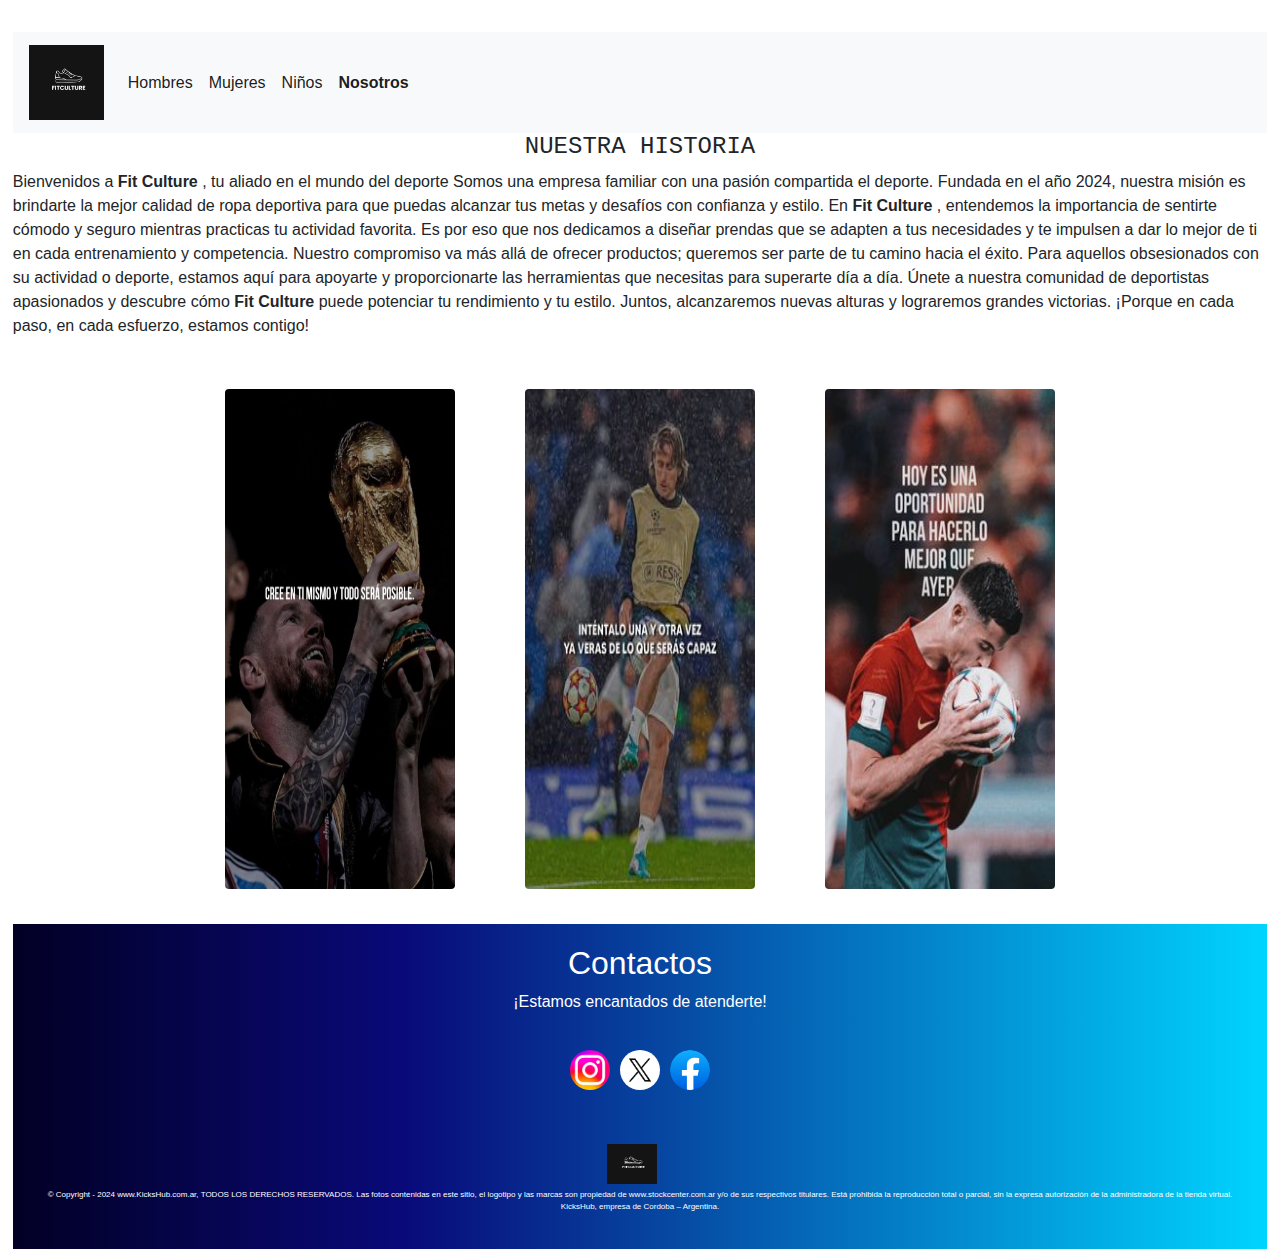
<file: pages/nosotros/nosotros.html>
<!DOCTYPE html>
<html lang="en">
  <head>
    <meta charset="UTF-8" />
    <meta name="viewport" content="width=device-width, initial-scale=1.0" />
    <title>FitCulture - Tu tienda de ropa deportiva</title>
    <meta name="description" content="Encuentra la mejor calidad en ropa deportiva en FitCulture. Amplia selección de productos para deportistas y amantes del fitness.">
    <meta name="keywords" content="FitCulture, ropa deportiva, fitness, deporte, tienda online, calidad">
    <link rel="canonical" href="https://pf-mateo-martinez-munoz.vercel.app/">
    <meta name="advertising" content="https://pf-mateo-martinez-munoz.vercel.app">
    <link
      rel="stylesheet"
      href="https://cdn.jsdelivr.net/npm/bootstrap@4.0.0/dist/css/bootstrap.min.css">
    <link rel="stylesheet" href="nosotros.css" />
  </head>
  <body>
    <header>
      <nav class="navbar navbar-expand-lg navbar-light bg-light">
        <a class="navbar-brand" href="./../../index.html">
          <img src="./../../imagenes/logo2.JPG" style="width: 75px; height: 75px" alt="logo">
        </a>
        <button class="navbar-toggler" type="button" data-toggle="collapse" data-target="#navbarSupportedContent" aria-controls="navbarSupportedContent" aria-expanded="false" aria-label="Toggle navigation">
          <span class="navbar-toggler-icon"></span>
        </button>
      
        <div class="collapse navbar-collapse" id="navbarSupportedContent">
          <ul class="navbar-nav mr-auto">
            <li class="nav-item">
              <a class="nav-link active" aria-current="page" href="./../hombres/hombres.html">Hombres</a>
            </li>
            <li class="nav-item">
              <a class="nav-link active" aria-current="page" href="./../mujeres/mujeres.html">Mujeres</a>
            </li>
            <li class="nav-item">
              <a class="nav-link active" aria-current="page" href="./../ninos/niños.html">Niños</a>
            </li>
            <li class="nav-item">
              <a class="nav-link active" href="./../nosotros/nosotros.html"><b>Nosotros</b></a>
            </li>
          </ul>
        </div>
      </nav>
    </header>
      <h1>NUESTRA HISTORIA</h1>
      <p>
        Bienvenidos a 
        <span style="font-weight: bold;">
          Fit Culture
        </span>
        , tu aliado en el mundo del deporte
        Somos una empresa familiar con una pasión compartida  el deporte. Fundada en el año 2024, nuestra misión es brindarte la mejor calidad de ropa deportiva para que puedas alcanzar tus metas y desafíos con confianza y estilo.
        En 
        <span style="font-weight: bold;">
          Fit Culture
        </span>
        , entendemos la importancia de sentirte cómodo y seguro mientras practicas tu actividad favorita. Es por eso que nos dedicamos a diseñar prendas que se adapten a tus necesidades y te impulsen a dar lo mejor de ti en cada entrenamiento y competencia.
        Nuestro compromiso va más allá de ofrecer productos; queremos ser parte de tu camino hacia el éxito. Para aquellos obsesionados con su actividad o deporte, estamos aquí para apoyarte y proporcionarte las herramientas que necesitas para superarte día a día.  
        Únete a nuestra comunidad de deportistas apasionados y descubre cómo <span style="font-weight: bold;">Fit Culture</span> puede potenciar tu rendimiento y tu estilo. Juntos, alcanzaremos nuevas alturas y lograremos grandes victorias.
        ¡Porque en cada paso, en cada esfuerzo, estamos contigo!
      </p>
      <div class="contenedorImagenes">
        <div   class="text-center" >
          <img src="./../../imagenes/Cree.jpg" style="width:230px; height: 500px;" class="rounded" alt="...">
        </div>
        <div class="text-center">
          <img src="./../../imagenes/frasesmotivadoras3.JPG" style="width:230px; height: 500px;" class="rounded" alt="...">
        </div>
        <div class="text-center">
          <img src="./../../imagenes/frasesmotivadoras4.JPG"  style="width:230px; height: 500px;" class="rounded" alt="...">
        </div>
      </div>
      <footer class="footer">
        <div class="footer-content">
          <h2>Contactos</h2>
          <p>¡Estamos encantados de atenderte!</p>
          <ul class="social-links">
            <li><a href="https://www.instagram.com/mateommartinez_/"><img src="./../../imagenes/instagram.png"  alt="Instagram"></a></li>
            <li><a href="#"><img src="./../../imagenes/x.png"   alt="Twitter"></a></li>
            <li><a href="#"><img src="./../../imagenes/facebook .png "   alt="Facebook"></a></li>
         </ul>
          <hr>
          <div>
            <img class="navbar-brand" src="./../../imagenes/logo2.JPG" style='width: 50px; height:50px' alt="'logo"></img>
            <p style="font-size: 8px;">
              © Copyright - 2024 www.KicksHub.com.ar, TODOS LOS DERECHOS RESERVADOS. Las fotos contenidas en este sitio, el logotipo y las marcas son propiedad de www.stockcenter.com.ar y/o de sus respectivos titulares. Está prohibida la reproducción total o parcial, sin la expresa autorización de la administradora de la tienda virtual. KicksHub, empresa de Cordoba – Argentina.
            </p>
          </div>
        </div>
      </footer>
  <script src="https://code.jquery.com/jquery-3.2.1.slim.min.js" integrity="sha384-KJ3o2DKtIkvYIK3UENzmM7KCkRr/rE9/Qpg6aAZGJwFDMVNA/GpGFF93hXpG5KkN" crossorigin="anonymous"></script>
      <script src="https://cdn.jsdelivr.net/npm/popper.js@1.12.9/dist/umd/popper.min.js" integrity="sha384-ApNbgh9B+Y1QKtv3Rn7W3mgPxhU9K/ScQsAP7hUibX39j7fakFPskvXusvfa0b4Q" crossorigin="anonymous"></script>
      <script src="https://cdn.jsdelivr.net/npm/bootstrap@4.0.0/dist/js/bootstrap.min.js" integrity="sha384-JZR6Spejh4U02d8jOt6vLEHfe/JQGiRRSQQxSfFWpi1MquVdAyjUar5+76PVCmYl" crossorigin="anonymous"></script>    
  </body>
</html>
</file>
<file: pages/compra/estilos.css>
body {
    font-family: Arial, sans-serif;
    background-color: #f8f8f8;
    margin: 0;
    padding: 0;
  }
  
  .container {
    max-width: 600px;
    margin: 50px auto;
    padding: 20px;
    background-color: #fff;
    border-radius: 5px;
    box-shadow: 0 2px 5px rgba(0, 0, 0, 0.1);
  }
  
  h1 {
    text-align: center;
  }
  
  form {
    display: grid;
    grid-gap: 10px;
  }
  
  label {
    font-weight: bold;
  }
  
  input[type="tel"],
  input[type="email"],
  input[type="text"],
  textarea {
    width: 100%;
    padding: 8px;
    border: 1px solid #ccc;
    border-radius: 3px;
  }
  
  button {
    padding: 10px;
    background-color: #007bff;
    color: #fff;
    border: none;
    border-radius: 3px;
    cursor: pointer;
  }
  
  button:hover {
    background-color: #0056b3;
  }
</file>
<file: pages/hombres/hombres.css>
* {
  padding: 0;
  margin: 0;
  box-sizing: border-box;
}

body {
  width: 98%;
  margin-left: auto;
  margin-right: auto;
  margin-top: 2rem;
}

.mainContainer {
  width: 100%;
}

h1 {
  font-family: Verdana, Geneva, Tahoma, sans-serif;
  font-size: 30px;
  text-align: center;
  color: #fff;
  background-color: #f0f0f0;
  padding: 20px;
  border-radius: 10px;
  position: relative;
  animation: fadeIn 1s ease-out, colorChange 5s infinite alternate;
}

.cardContenedorHombres {
  display: flex;
  border-radius: 10px;
  gap: 20px;
  justify-content: space-around;
  align-items: center;
  width: 100%;
  padding: 20px;
  flex-wrap: wrap;
  width: 100%;
  margin-left: auto;
  margin-right: auto;
}

.cardStyle {
  width: 250px;
  height: 350px;
}

.footer {
  background: rgb(2, 0, 36);
  background: linear-gradient(
    90deg,
    rgba(2, 0, 36, 1) 0%,
    rgba(9, 9, 121, 1) 31%,
    rgba(0, 212, 255, 1) 100%
  );
  color: #fff;
  padding: 20px;
}

.footer-content {
  display: flex;
  flex-direction: column;
  align-items: center;
  text-align: center;
}

.footer a {
  color: #fff;
  text-decoration: none;
}

.social-links {
  display: flex;
  gap: 10px;
  margin-top: 20px;
}

.social-links li {
  list-style: none;
}

.social-links img {
  width: 40px;
  height: 40px;
  border-radius: 50%;
}

.footer h2 {
  animation: fadeInUp 1s ease-out;
}

.footer p {
  animation: fadeInUp 1s ease-out 0.5s;
}

.footer ul li {
  animation: fadeInUp 1s ease-out 0.8s;
}

@keyframes animate__backInLeft {
  from {
    opacity: 0;
  }
  to {
    opacity: 1;
  }
}

@keyframes colorChange {
  from {
    background-color: #f0f0f0;
  }
  to {
    background-color: #c0c0c0;
  }
}
</file>
<file: pages/mujeres/mujeres.css>
* {
  padding: 0;
  margin: 0;
  box-sizing: border-box;
}

body {
  width: 98%;
  margin-left: auto;
  margin-right: auto;
  margin-top: 2rem;
}

.mainContainer {
  width: 100%;
}

h1 {
  font-family: Verdana, Geneva, Tahoma, sans-serif;
  font-size: 30px;
  text-align: center;
  color: #fff;
  background-color: #f0f0f0;
  padding: 20px;
  border-radius: 10px;
  position: relative;
  animation: fadeIn 1s ease-out, colorChange 5s infinite alternate;
}

@keyframes animate__backInLeft {
  from {
    opacity: 0;
  }
  to {
    opacity: 1;
  }
}

@keyframes colorChange {
  from {
    background-color: #f0f0f0;
  }
  to {
    background-color: #c0c0c0;
  }
}

.footer {
  background: rgb(2, 0, 36);
  background: linear-gradient(
    90deg,
    rgba(2, 0, 36, 1) 0%,
    rgba(9, 9, 121, 1) 31%,
    rgba(0, 212, 255, 1) 100%
  );
  color: #fff;
  padding: 20px;
}

.footer-content {
  display: flex;
  flex-direction: column;
  align-items: center;
  text-align: center;
}

.footer a {
  color: #fff;
  text-decoration: none;
}

.social-links {
  display: flex;
  gap: 10px;
  margin-top: 20px;
}

.social-links li {
  list-style: none;
}

.social-links img {
  width: 40px;
  height: 40px;
  border-radius: 50%;
}

.footer h2 {
  animation: fadeInUp 1s ease-out;
}

.footer p {
  animation: fadeInUp 1s ease-out 0.5s;
}

.footer ul li {
  animation: fadeInUp 1s ease-out 0.8s;
}

@keyframes fadeInUp {
  0% {
    opacity: 0;
    transform: translateY(20px);
  }
  100% {
    opacity: 1;
    transform: translateY(0);
  }
}

.cardContenedorMujeres {
  display: flex;
  border-radius: 10px;
  gap: 20px;
  justify-content: space-around;
  align-items: center;
  width: 100%;
  padding: 20px;
  flex-wrap: wrap;
  width: 100%;
  margin-left: auto;
  margin-right: auto;
}

.cardStyle {
  width: 250px;
  height: 350px;
  /* Ancho de cada tarjeta */
}

.footer {
  background: rgb(2, 0, 36);
  background: linear-gradient(
    90deg,
    rgba(2, 0, 36, 1) 0%,
    rgba(9, 9, 121, 1) 31%,
    rgba(0, 212, 255, 1) 100%
  );
  color: #fff;
  padding: 20px;
}

.footer-content {
  display: flex;
  flex-direction: column;
  align-items: center;
  text-align: center;
}

.footer a {
  color: #fff;
  text-decoration: none;
}

.social-links {
  display: flex;
  gap: 10px;
  margin-top: 20px;
}

.social-links li {
  list-style: none;
}

.social-links img {
  width: 40px;
  height: 40px;
  border-radius: 50%;
}

.footer h2 {
  animation: fadeInUp 1s ease-out;
}

.footer p {
  animation: fadeInUp 1s ease-out 0.5s;
}

.footer ul li {
  animation: fadeInUp 1s ease-out 0.8s;
}

@keyframes fadeInUp {
  0% {
    opacity: 0;
    transform: translateY(20px);
  }
  100% {
    opacity: 1;
    transform: translateY(0);
  }
}
</file>
<file: pages/ninos/niños.css>
* {
  padding: 0;
  margin: 0;
  box-sizing: border-box;
}

body {
  width: 98%;
  margin-left: auto;
  margin-right: auto;
  margin-top: 2rem;
}

h1 {
  font-family: Verdana, Geneva, Tahoma, sans-serif;
  font-size: 30px;
  text-align: center;
  color: #fff;
  background-color: #f0f0f0;
  padding: 20px;
  border-radius: 10px;
  position: relative;
  animation: fadeIn 1s ease-out, colorChange 5s infinite alternate;
}

@keyframes animate__backInLeft {
  from {
    opacity: 0;
  }
  to {
    opacity: 1;
  }
}

@keyframes colorChange {
  from {
    background-color: #f0f0f0;
  }
  to {
    background-color: #c0c0c0;
  }
}

.cardContenedorHombres {
  display: flex;
  border-radius: 10px;
  gap: 20px;
  justify-content: space-around;
  align-items: center;
  width: 100%;
  padding: 20px;
  flex-wrap: wrap;
  width: 100%;
  margin-left: auto;
  margin-right: auto;
}

.cardStyle {
  width: 250px;
  height: 350px;
}

.footer {
  background: rgb(2, 0, 36);
  background: linear-gradient(
    90deg,
    rgba(2, 0, 36, 1) 0%,
    rgba(9, 9, 121, 1) 31%,
    rgba(0, 212, 255, 1) 100%
  );
  color: #fff;
  padding: 20px;
}

.footer-content {
  display: flex;
  flex-direction: column;
  align-items: center;
  text-align: center;
}

.footer a {
  color: #fff;
  text-decoration: none;
}

.social-links {
  display: flex;
  gap: 10px;
  margin-top: 20px;
}

.social-links li {
  list-style: none;
}

.social-links img {
  width: 40px;
  height: 40px;
  border-radius: 50%;
}

.footer h2 {
  animation: fadeInUp 1s ease-out;
}

.footer p {
  animation: fadeInUp 1s ease-out 0.5s;
}

.footer ul li {
  animation: fadeInUp 1s ease-out 0.8s;
}

@keyframes fadeInUp {
  0% {
    opacity: 0;
    transform: translateY(20px);
  }
  100% {
    opacity: 1;
    transform: translateY(0);
  }
}
</file>
<file: pages/nosotros/nosotros.css>
* {
  padding: 0;
  margin: 0;
  box-sizing: border-box;
}

body {
  width: 98%;
  margin-left: auto;
  margin-right: auto;
  margin-top: 2rem;
}

h1 {
  font-size: x-large;
  display: flex;
  justify-content: center;
  font-family: "Courier New", Courier, monospace;
  text-align: center;
}

.galeria {
  width: 100%;
  display: flex;
  justify-content: center;
  align-items: center;
  padding: 10px;
  margin-top: 20px;
}

.item {
  border: 5px solid black;
  background-size: cover;
  background-position: center;
  height: 300px;
  width: 300px;
  margin: 10px;
}

.contenedorImagenes {
  display: flex;
  width: 80%;
  margin-left: auto;
  margin-right: auto;
  justify-content: center;
  align-items: center;
  flex-wrap: wrap;
}

.item img {
  width: 100%;
  height: 100%;
  object-fit: cover;
}

.text-center {
  display: flex;
  justify-content: center;
  text-align: center;
  padding: 20px;
  margin: 15px;
  margin-top: 15px;
  margin-bottom: 15px;
}
.footer {
  background: rgb(2, 0, 36);
  background: linear-gradient(
    90deg,
    rgba(2, 0, 36, 1) 0%,
    rgba(9, 9, 121, 1) 31%,
    rgba(0, 212, 255, 1) 100%
  );
  color: #fff;
  padding: 20px;
}

.footer-content {
  display: flex;
  flex-direction: column;
  align-items: center;
  text-align: center;
}

.footer a {
  color: #fff;
  text-decoration: none;
}

.social-links {
  display: flex;
  gap: 10px;
  margin-top: 20px;
}

.social-links li {
  list-style: none;
}

.social-links img {
  width: 40px;
  height: 40px;
  border-radius: 50%;
}

.footer h2 {
  animation: fadeInUp 1s ease-out;
}

.footer p {
  animation: fadeInUp 1s ease-out 0.5s;
}

.footer ul li {
  animation: fadeInUp 1s ease-out 0.8s;
}

@keyframes fadeInUp {
  0% {
    opacity: 0;
    transform: translateY(20px);
  }
  100% {
    opacity: 1;
    transform: translateY(0);
  }
}
</file>
<file: CSS/estilos.css>
@charset "UTF-8";
/* Reset de estilos */
* {
  padding: 0;
  margin: 0;
  box-sizing: border-box;
}

/* Estilos generales del cuerpo */
body {
  width: 98%;
  margin-left: auto;
  margin-right: auto;
}

/* Estilos para el título principal */
h1 {
  font-size: 30px;
  justify-content: center;
  align-items: center;
  text-align: center;
  color: #fff;
  padding-top: 1rem;
  padding-bottom: 1rem;
}

/* Estilos para el fondo del título principal */
.mainTitle {
  background: rgb(2, 0, 36);
  background: linear-gradient(90deg, rgb(2, 0, 36) 0%, rgb(9, 9, 121) 31%, rgb(0, 212, 255) 100%);
  font-family: "Courier New", Courier, monospace;
}

/* Estilos para el navbar */
.navbar {
  margin-top: 2rem;
  display: flex;
  justify-content: space-between;
  align-items: center;
  margin-bottom: 2rem;
}

/* Estilos para el contenido del navbar */
.container-fluid {
  width: 200px; /* Este ancho puede ajustarse según tus necesidades */
  padding: 20px;
  background-color: #f4f4f4;
  border-radius: 8px;
  box-shadow: 0px 2px 4px rgba(0, 0, 0, 0.1);
  margin-bottom: 2rem;
}

/* Estilos para el footer */
.footer {
  background: rgb(2, 0, 36);
  background: linear-gradient(90deg, rgb(2, 0, 36) 0%, rgb(9, 9, 121) 31%, rgb(0, 212, 255) 100%);
  color: #fff;
  padding: 20px;
}

/* Estilos para el contenido del footer */
.footer-content {
  display: flex;
  flex-direction: column;
  align-items: center;
  text-align: center;
}

/* Estilos para los enlaces del footer */
.footer a {
  color: #fff;
  text-decoration: none;
}

/* Estilos para los íconos de redes sociales */
.social-links {
  display: flex;
  gap: 10px;
  margin-top: 20px;
}

.social-links li {
  list-style: none;
}

.social-links img {
  width: 40px;
  height: 40px;
  border-radius: 50%;
}

/* Animaciones */
.footer h2,
.footer p,
.footer ul li {
  animation: fadeInUp 1s ease-out;
}

@keyframes fadeInUp {
  0% {
    opacity: 0;
    transform: translateY(20px);
  }
  100% {
    opacity: 1;
    transform: translateY(0);
  }
}

/*# sourceMappingURL=estilos.css.map */
</file>
